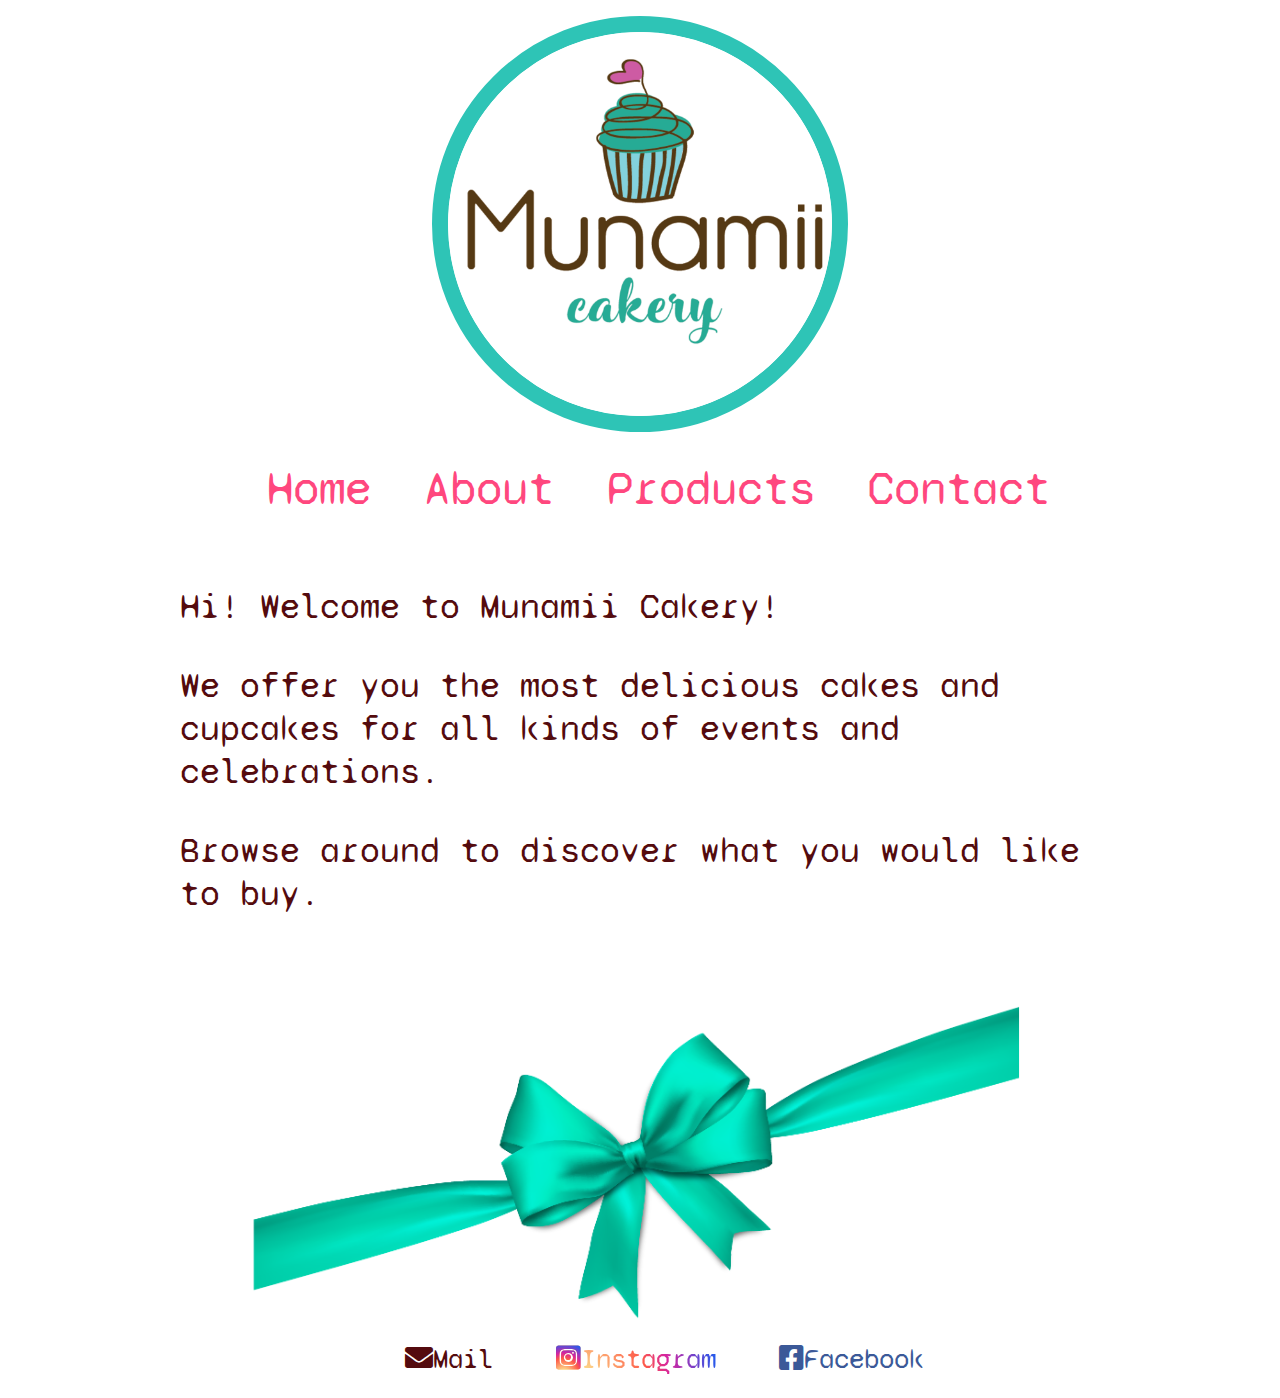
<file: index.html>
<!DOCTYPE html>
<html lang="en">
  <head>
    <meta charset="UTF-8" />
    <meta name="viewport" content="width=device-width, initial-scale=1.0" />
    <title>Home Page</title>
    <link rel="stylesheet" href="./css/style.css" />
    <link
      rel="stylesheet"
      href="https://cdnjs.cloudflare.com/ajax/libs/font-awesome/5.15.3/css/all.min.css"
    />
  </head>

  <body>
    <div class="main-container">
      <header class="header">
        <img
          src="./images/munamii-logo.png"
          alt="munamii cakery logo"
          class="logo"
        />

        <nav class="navbar">
          <a href="./index.html">Home</a>
          <a href="./about.html">About</a>
          <a href="./products.html">Products</a>
          <a href="./contact.html">Contact</a>
        </nav>
      </header>

      <div class="content-wrap">
        <section class="content">
          <p>Hi! Welcome to Munamii Cakery!</p>
          <p>
            We offer you the most delicious cakes and cupcakes for all kinds of
            events and celebrations.
          </p>
          <p>Browse around to discover what you would like to buy.</p>
        </section>
      </div>

      <img
        class="image-divider"
        src="./images/divider.png"
        alt="ribbon bow tie divider"
      />

      <footer class="footer">
        <ul class="contact-links">
          <li>
            <a id="link-mail" href="mailto:softwaredevelopmentacademy@gmail.com"
              ><span class="fas fa-envelope"></span>Mail</a
            >
          </li>
          <li>
            <a
              id="link-instagram"
              href="https://www.instagram.com/munamii.cakery/"
              target="_blank"
              ><span class="fab fa-instagram-square"></span>Instagram</a
            >
          </li>
          <li>
            <a
              id="link-facebook"
              href="https://www.facebook.com/munamiicupcakes/"
              target="_blank"
              ><span class="fab fa-facebook-square"></span>Facebook</a
            >
          </li>
        </ul>
      </footer>
    </div>
  </body>
</html>
</file>
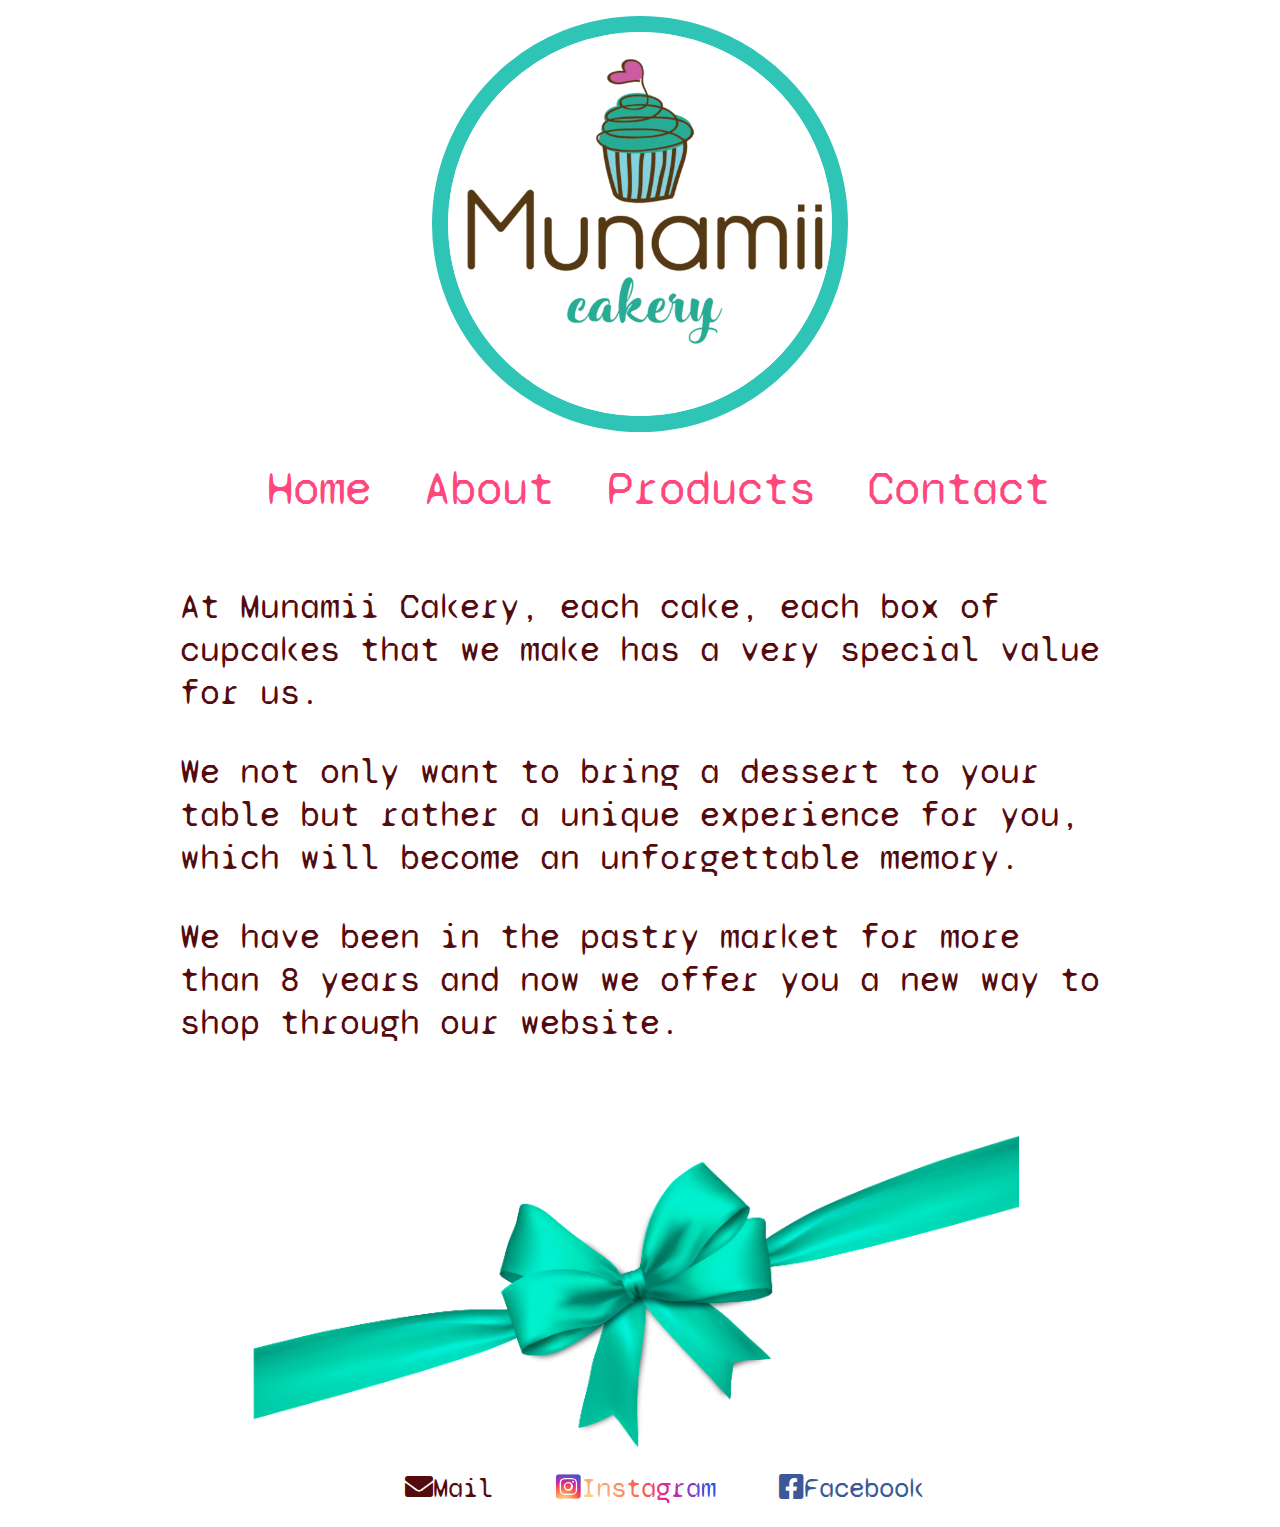
<file: about.html>
<!DOCTYPE html>
<html lang="en">
  
  <head>
    <meta charset="UTF-8" />
    <meta name="viewport" content="width=device-width, initial-scale=1.0" />
    <title>About</title>
    <link rel="stylesheet" href="./css/style.css" />
    <link
      rel="stylesheet"
      href="https://cdnjs.cloudflare.com/ajax/libs/font-awesome/5.15.3/css/all.min.css"
    />
  </head>

  <body>
    <div class="main-container">
      <header class="header">
        <img
          src="./images/munamii-logo.png"
          alt="munamii cakery logo"
          class="logo"
        />

        <nav class="navbar">
          <a href="./index.html">Home</a>
          <a href="./about.html">About</a>
          <a href="./products.html">Products</a>
          <a href="./contact.html">Contact</a>
        </nav>
      </header>

      <div class="content-wrap">
        <section class="content">
          <p>
            At Munamii Cakery, each cake, each box of cupcakes that we make has
            a very special value for us.
          </p>
          <p>
            We not only want to bring a dessert to your table but rather a
            unique experience for you, which will become an unforgettable
            memory.
          </p>
          <p>
            We have been in the pastry market for more than 8 years and now we
            offer you a new way to shop through our website.
          </p>
        </section>
      </div>

      <img
        class="image-divider"
        src="./images/divider.png"
        alt="ribbon bow tie divider"
      />

      <footer class="footer">
        <ul class="contact-links">
          <li>
            <a id="link-mail" href="mailto:softwaredevelopmentacademy@gmail.com"
              ><span class="fas fa-envelope"></span>Mail</a
            >
          </li>
          <li>
            <a
              id="link-instagram"
              href="https://www.instagram.com/munamii.cakery/"
              target="_blank"
              ><span class="fab fa-instagram-square"></span>Instagram</a
            >
          </li>
          <li>
            <a
              id="link-facebook"
              href="https://www.facebook.com/munamiicupcakes/"
              target="_blank"
              ><span class="fab fa-facebook-square"></span>Facebook</a
            >
          </li>
        </ul>
      </footer>
    </div>
  </body>
</html>
</file>
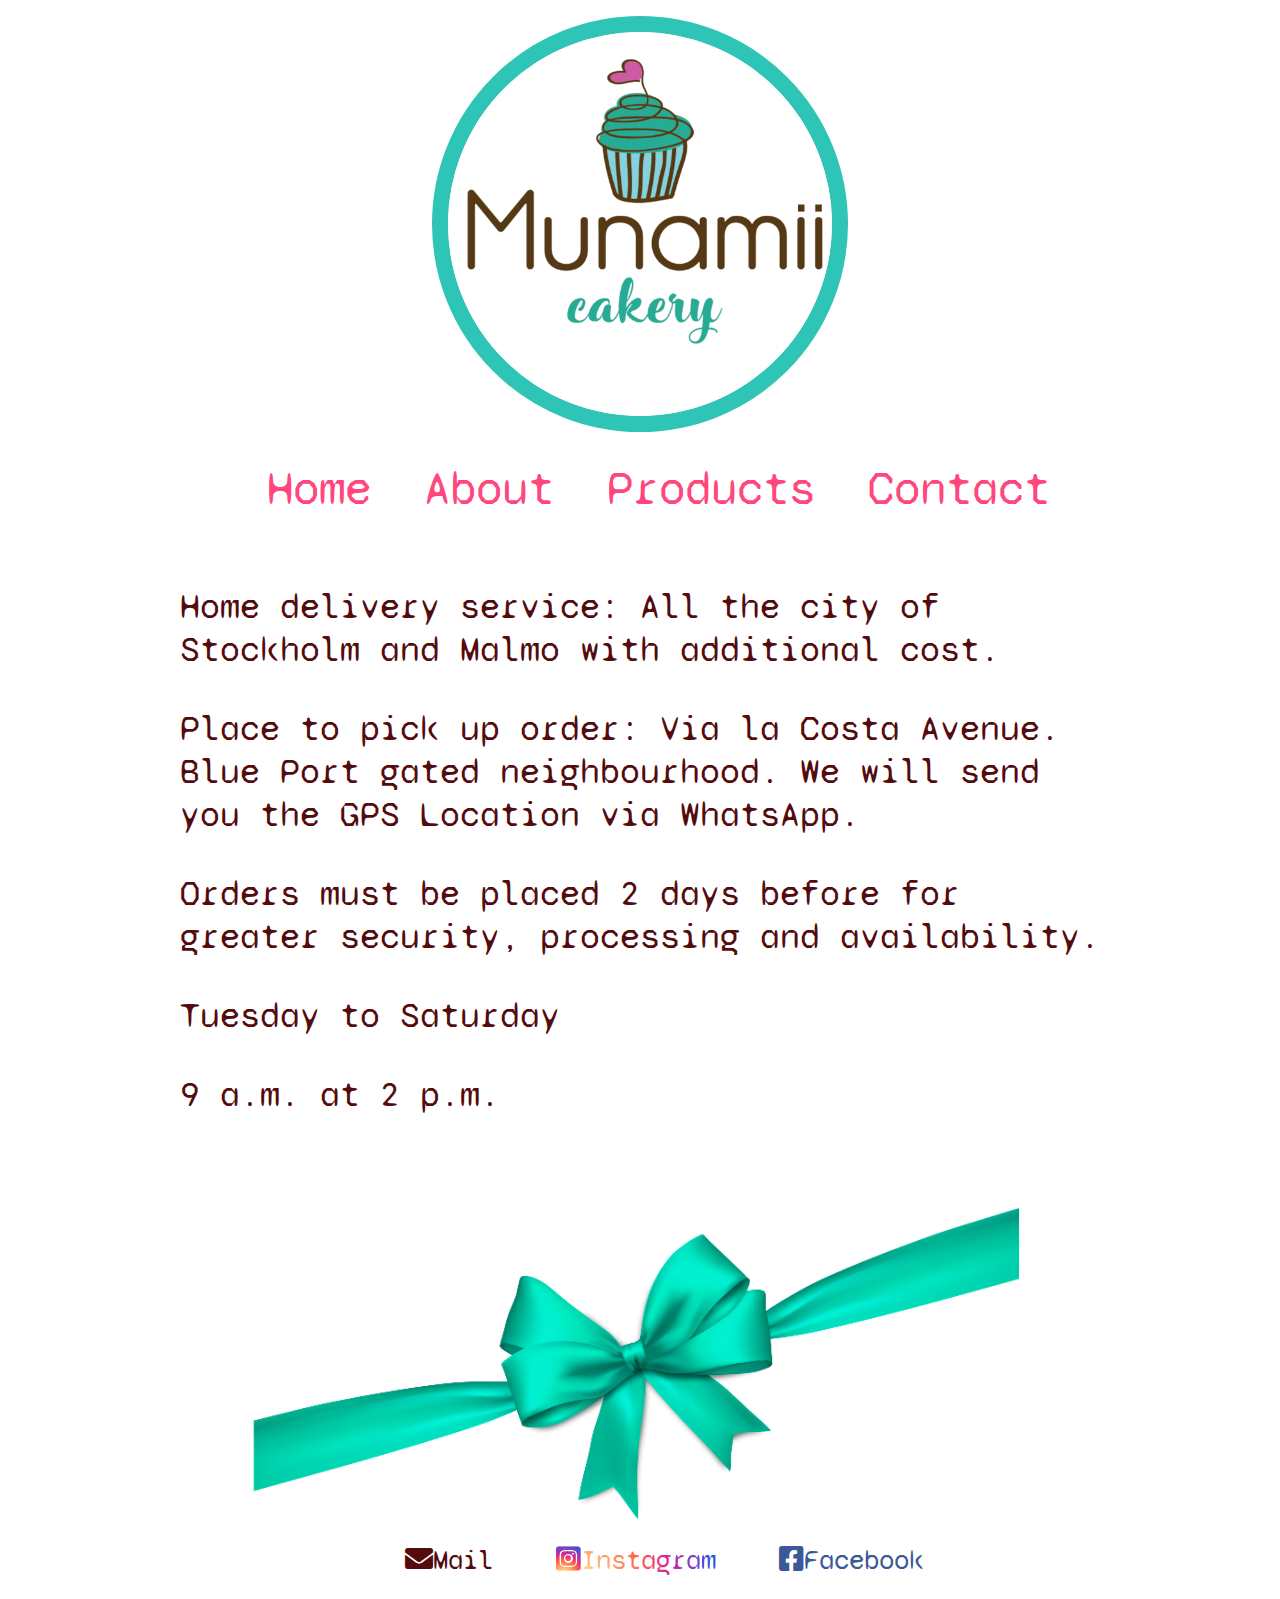
<file: contact.html>
<!DOCTYPE html>
<html lang="en">
  <head>
    <meta charset="UTF-8" />
    <meta name="viewport" content="width=device-width, initial-scale=1.0" />
    <title>Contact</title>
    <link rel="stylesheet" href="./css/style.css" />
    <link
      rel="stylesheet"
      href="https://cdnjs.cloudflare.com/ajax/libs/font-awesome/5.15.3/css/all.min.css"
    />
  </head>

  <body>
    <div class="main-container">
      <header class="header">
        <img
          src="./images/munamii-logo.png"
          alt="munamii cakery logo"
          class="logo"
        />

        <nav class="navbar">
          <a href="./index.html">Home</a>
          <a href="./about.html">About</a>
          <a href="./products.html">Products</a>
          <a href="./contact.html">Contact</a>
        </nav>
      </header>

      <div class="content-wrap">
        <section class="content">
          <p>
            Home delivery service: All the city of Stockholm and Malmo with
            additional cost.
          </p>
          <p>
            Place to pick up order: Via la Costa Avenue. Blue Port gated
            neighbourhood. We will send you the GPS Location via WhatsApp.
          </p>
          <p>
            Orders must be placed 2 days before for greater security, processing
            and availability.
          </p>
          <p>Tuesday to Saturday</p>
          <p>9 a.m. at 2 p.m.</p>
        </section>
      </div>

      <img
        class="image-divider"
        src="./images/divider.png"
        alt="ribbon bow tie divider"
      />

      <footer class="footer">
        <ul class="contact-links">
          <li>
            <a id="link-mail" href="mailto:softwaredevelopmentacademy@gmail.com"
              ><span class="fas fa-envelope"></span>Mail</a
            >
          </li>
          <li>
            <a
              id="link-instagram"
              href="https://www.instagram.com/munamii.cakery/"
              target="_blank"
              ><span class="fab fa-instagram-square"></span>Instagram</a
            >
          </li>
          <li>
            <a
              id="link-facebook"
              href="https://www.facebook.com/munamiicupcakes/"
              target="_blank"
              ><span class="fab fa-facebook-square"></span>Facebook</a
            >
          </li>
        </ul>
      </footer>
    </div>
  </body>
</html>
</file>
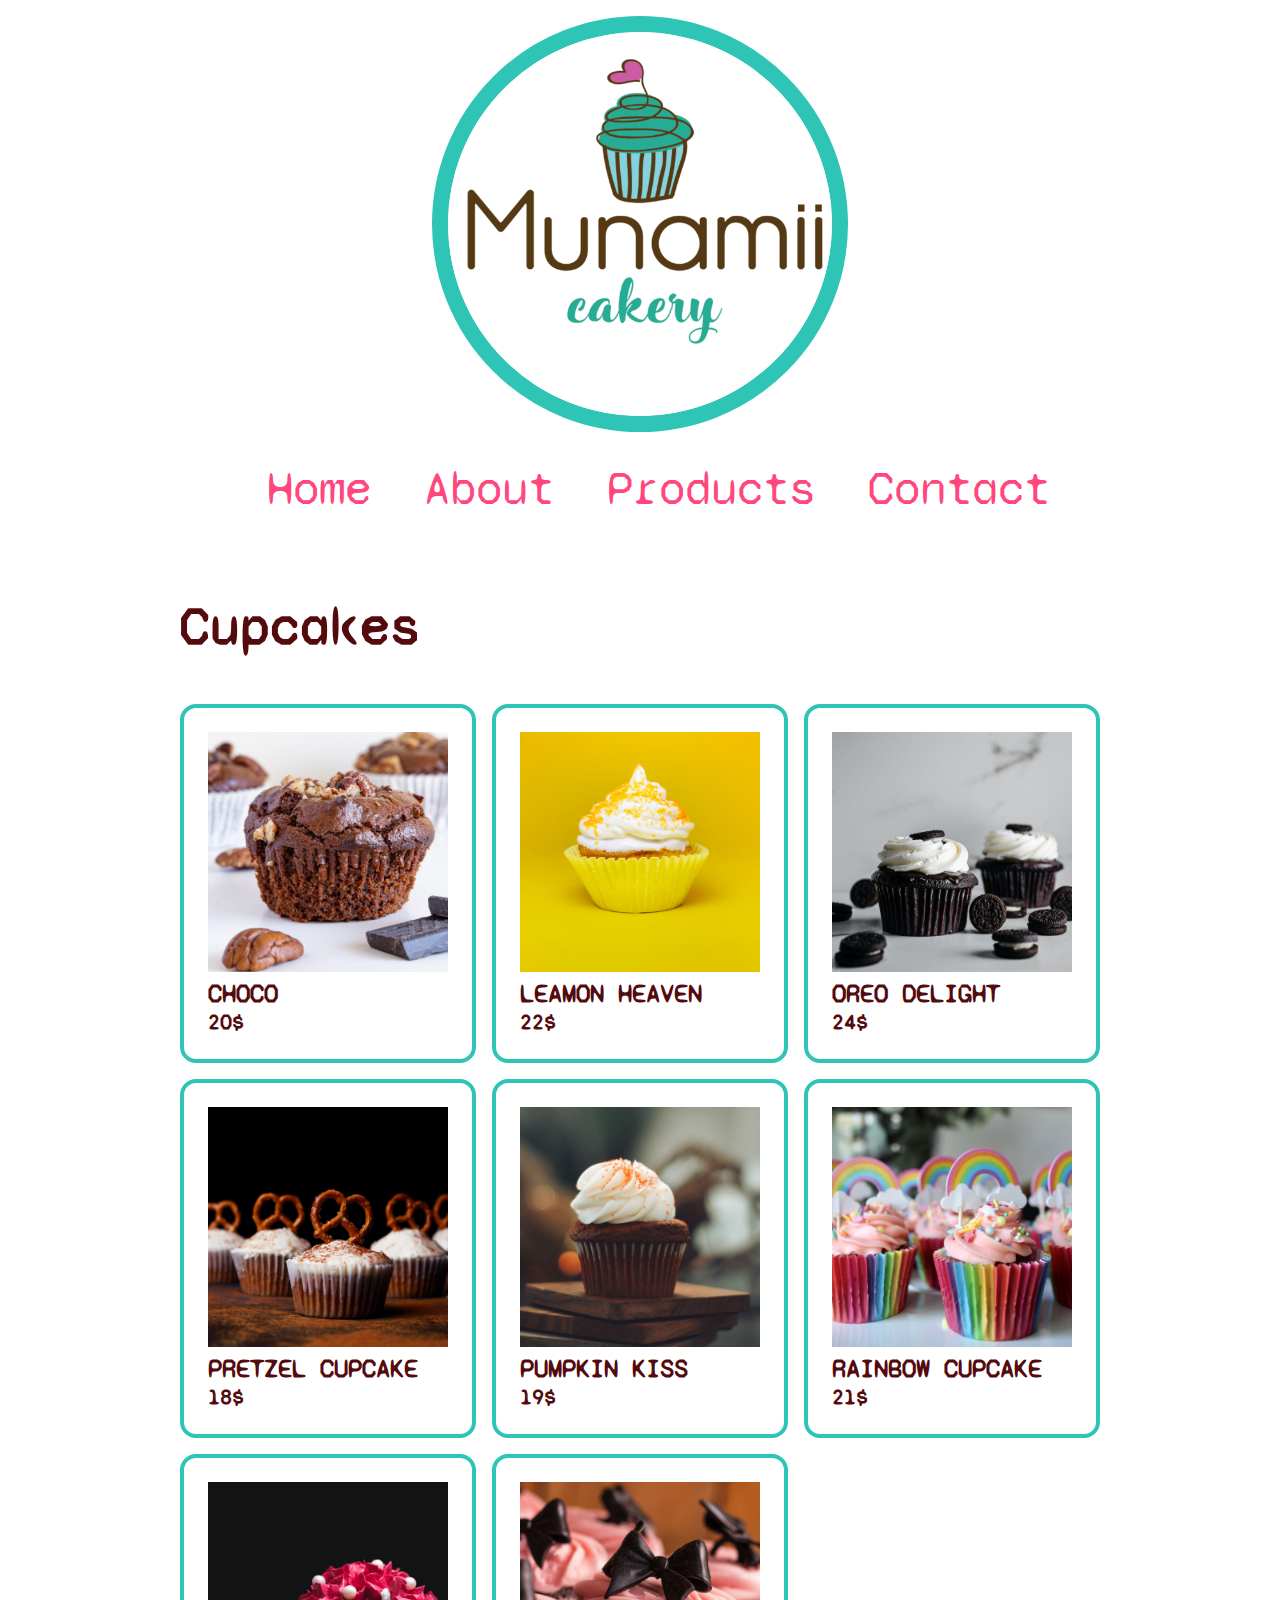
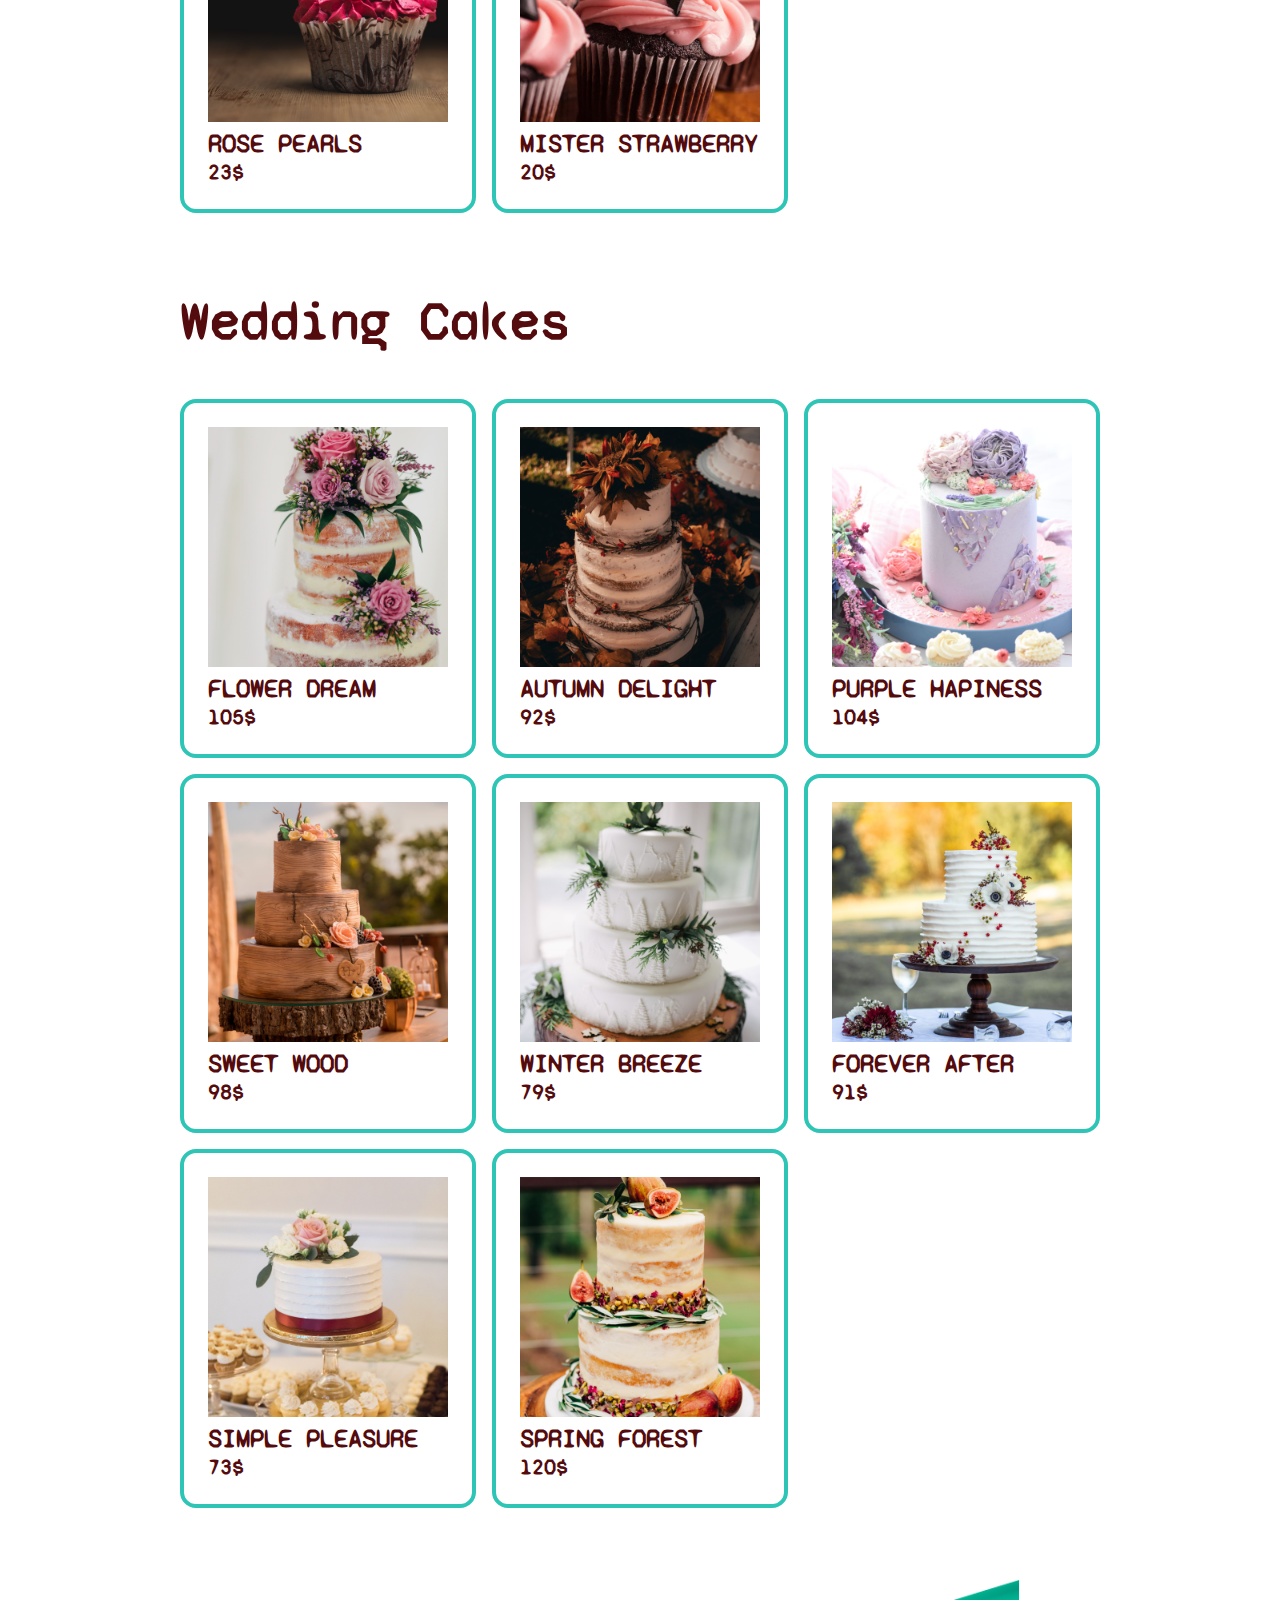
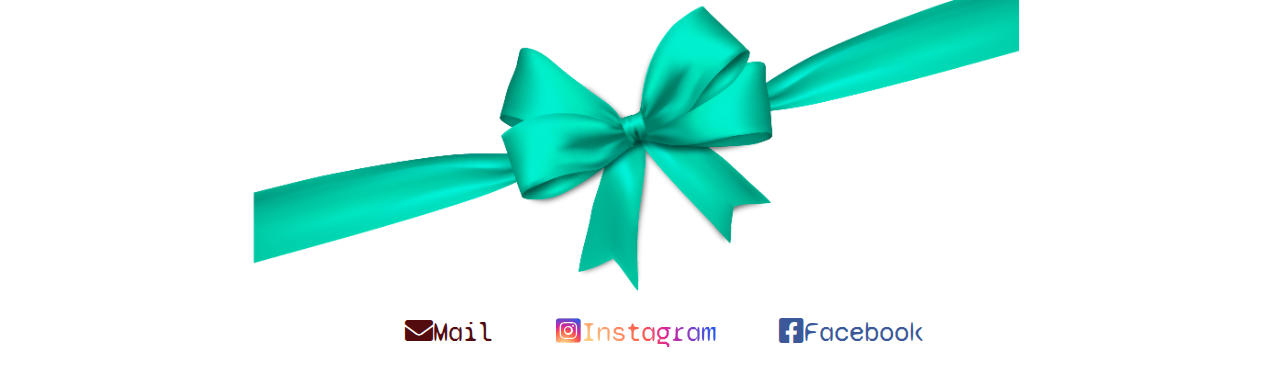
<file: products.html>
<!DOCTYPE html>
<html lang="en">
  <head>
    <meta charset="UTF-8" />
    <meta name="viewport" content="width=device-width, initial-scale=1.0" />
    <title>Products</title>
    <link rel="stylesheet" href="./css/style.css" />
    <link
      rel="stylesheet"
      href="https://cdnjs.cloudflare.com/ajax/libs/font-awesome/5.15.3/css/all.min.css"
    />
  </head>

  <body>
    <div class="main-container">
      <header class="header">
        <img
          src="./images/munamii-logo.png"
          alt="munamii cakery logo"
          class="logo"
        />

        <nav class="navbar">
          <a href="./index.html">Home</a>
          <a href="./about.html">About</a>
          <a href="./products.html">Products</a>
          <a href="./contact.html">Contact</a>
        </nav>
      </header>

      <div class="content-wrap">
        <section class="content" id="cupcakes">
          
          <h2>Cupcakes</h2>

          <div class="grid">
            <article class="product-card">
              <img
                class="product-image"
                src="./images/cupcakes/choco.jpg"
                alt="chocolate cupcake"
              />

              <div class="product-info">
                <h3 class="title">Choco</h3>
                <p class="price">20$</p>
              </div>
            </article>

            <article class="product-card">
              <img
                class="product-image"
                src="./images/cupcakes/lemon-heaven.jpg"
                alt="lemon cupcake"
              />

              <div class="product-info">
                <h3 class="title">Leamon Heaven</h3>
                <p class="price">22$</p>
              </div>
            </article>

            <article class="product-card">
              <img
                class="product-image"
                src="./images/cupcakes/oreo-delight.jpg"
                alt="oreo cupcake"
              />

              <div class="product-info">
                <h3 class="title">Oreo Delight</h3>
                <p class="price">24$</p>
              </div>
            </article>

            <article class="product-card">
              <img
                class="product-image"
                src="./images/cupcakes/pretzel.jpg"
                alt="cupcake with pretzel"
              />

              <div class="product-info">
                <h3 class="title">Pretzel Cupcake</h3>
                <p class="price">18$</p>
              </div>
            </article>

            <article class="product-card">
              <img
                class="product-image"
                src="./images/cupcakes/pumpkin-kiss.jpg"
                alt="cupcake with pumpkin spice"
              />

              <div class="product-info">
                <h3 class="title">Pumpkin Kiss</h3>
                <p class="price">19$</p>
              </div>
            </article>

            <article class="product-card">
              <img
                class="product-image"
                src="./images/cupcakes/rainbow.jpg"
                alt="rainbow cupcake image"
              />
              <div class="product-info">
                <h3 class="title">Rainbow Cupcake</h3>
                <p class="price">21$</p>
              </div>
            </article>

            <article class="product-card">
              <img
                class="product-image"
                src="./images/cupcakes/rose.jpg"
                alt="mangenta cupcake image"
              />

              <div class="product-info">
                <h3 class="title">Rose Pearls</h3>
                <p class="price">23$</p>
              </div>
            </article>

            <article class="product-card">
              <img
                class="product-image"
                src="./images/cupcakes/strawberry-tie.jpg"
                alt="cupcake with a bow tie"
              />

              <div class="product-info">
                <h3 class="title">Mister Strawberry</h3>
                <p class="price">20$</p>
              </div>
            </article>
          </div>
        </section>

        <section class="content" id="wedding-cakes">
          <h2>Wedding Cakes</h2>

          <div class="grid">
            <article class="product-card">
              <img
                class="product-image"
                src="./images/wedding-cakes/cake-000.jpg"
                alt="wedding cake with flowers"
              />
              
              <div class="product-info">
                <h3 class="title">Flower Dream</h3>
                <p class="price">105$</p>
              </div>
            </article>

            <article class="product-card">
              <img
                class="product-image"
                src="./images/wedding-cakes/cake-001.jpg"
                alt="wedding cake with leaves"
              />

              <div class="product-info">
                <h3 class="title">Autumn delight</h3>
                <p class="price">92$</p>
              </div>
            </article>

            <article class="product-card">
              <img
                class="product-image"
                src="./images/wedding-cakes/cake-002.jpg"
                alt="purple wedding cake"
              />

              <div class="product-info">
                <h3 class="title">Purple Hapiness</h3>
                <p class="price">104$</p>
              </div>
            </article>

            <article class="product-card">
              <img
                class="product-image"
                src="./images/wedding-cakes/cake-003.jpg"
                alt="wedding cake looks like wood"
              />

              <div class="product-info">
                <h3 class="title">Sweet Wood</h3>
                <p class="price">98$</p>
              </div>
            </article>

            <article class="product-card">
              <img
                class="product-image"
                src="./images/wedding-cakes/cake-004.jpg"
                alt="white wedding cake"
              />

              <div class="product-info">
                <h3 class="title">Winter Breeze</h3>
                <p class="price">79$</p>
              </div>
            </article>

            <article class="product-card">
              <img
                class="product-image"
                src="./images/wedding-cakes/cake-005.jpg"
                alt="small white wedding cake with flowers"
              />
              <div class="product-info">
                <h3 class="title">Forever After</h3>
                <p class="price">91$</p>
              </div>
            </article>

            <article class="product-card">
              <img
                class="product-image"
                src="./images/wedding-cakes/cake-006.jpg"
                alt="small white wedding cake with flower on top"
              />

              <div class="product-info">
                <h3 class="title">Simple Pleasure</h3>
                <p class="price">73$</p>
              </div>
            </article>

            <article class="product-card">
              <img
                class="product-image"
                src="./images/wedding-cakes/cake-007.jpg"
                alt="cupcake with a bow tie"
              />

              <div class="product-info">
                <h3 class="title">Spring Forest</h3>
                <p class="price">120$</p>
              </div>
            </article>
          </div>
        </section>

      </div>

      <img
        class="image-divider"
        src="./images/divider.png"
        alt="ribbon bow tie divider"
      />

      <footer class="footer">
        <ul class="contact-links">
          <li>
            <a id="link-mail" href="mailto:softwaredevelopmentacademy@gmail.com"
              ><span class="fas fa-envelope"></span>Mail</a
            >
          </li>
          <li>
            <a
              id="link-instagram"
              href="https://www.instagram.com/munamii.cakery/"
              target="_blank"
              ><span class="fab fa-instagram-square"></span>Instagram</a
            >
          </li>
          <li>
            <a
              id="link-facebook"
              href="https://www.facebook.com/munamiicupcakes/"
              target="_blank"
              ><span class="fab fa-facebook-square"></span>Facebook</a
            >
          </li>
        </ul>
      </footer>
    </div>
  </body>
</html>
</file>
<file: css/style.css>
@import "./variables.css";
@import "./shared.css";

@import "./header.css";
@import "./footer.css";
@import "./content.css";
@import "./product-card.css";
</file>
